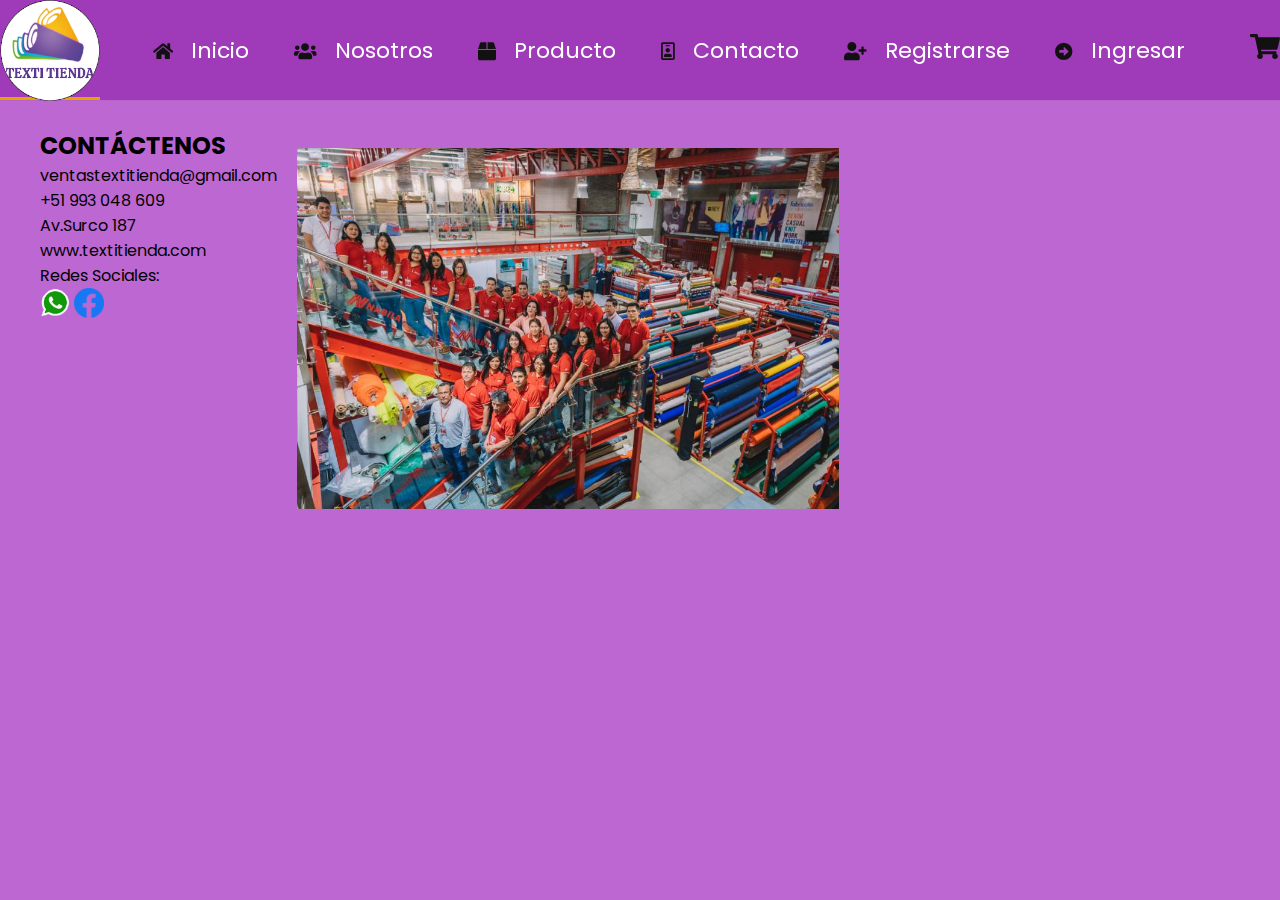
<file: contacto.html>
<!DOCTYPE html>
<html lang="es">
<head>
    <meta charset="UTF-8">
    <meta name="viewport" content="width=device-width, initial-scale=1.0">
    <title>textitienda</title>
    <link rel="stylesheet" href="style.css">
    <link rel="icon" href="imag/1x/ICO.ico">
    <link rel="stylesheet" href="https://cdnjs.cloudflare.com/ajax/libs/font-awesome/5.15.4/css/all.min.css">
</head>
<body>
    

    <header class="header">

        <div class="menu container">
            <a href="#" class="logo"><img src="imag/1x/Recurso_1.png"></a>
            <input type="checkbox" id="menu">
            <label for="menu">
                <img src="imag/menu.png" class="menu=icono" alt="menu">
            </label>
            <nav class="navbar">
                <ul>
                    <li class="active"><i class="fas fa-home"></i> <a href="indx.html">Inicio</a></li>
                    <li><i class="fas fa-users"></i> <a href="nosotros.html">Nosotros</a></li>
                    <li><i class="fas fa-box"></i> <a href="productos.html">Producto</a></li>
                    <li><i class="far fa-id-badge"></i> <a href="contacto.html">Contacto</a></li>
                    <li><i class="fas fa-user-plus"></i> <a href="registro.html">Registrarse</a></li>
                    <li><i class="fas fa-arrow-alt-circle-right"></i> <a href="login.html">Ingresar</a></li>
                </ul>

            </nav>
            <div>
                <ul>
                    <li class="submenu">
                        <img src="imag/car.svg"id="img-carrito" alt="carrito">
                        <div id="carrito">
                            <table id="lista-carrito">
                                <thead>
                                    <tr>
                                        <th>Imagen</th>
                                        <th>Nombre</th>
                                        <th>Precio</th>
                                        <th></th>
                                    </tr>
                                </thead>
                                  <tbody></tbody>
                            </table>
                            <a href="#" id="vaciar-carrito" class="btn-2">Vaciar Carrito</a>
                        </div>
                    </li>
                </ul>
            </div>
        </div>

		<style>
        .container {
            display: flex;
        }
        .image {
            flex: 1;
            padding-right: 20px;
        }
        .text {
            flex: 2;
        }
        .text h2 {
            margin-top: 0;
        }
    </style>
    </header>

    <div class="container">

        <div class="contenido-textos">


            <h2 class="título">CONTÁCTENOS</h2>

            <p>ventastextitienda@gmail.com</p>

            <P>+51 993 048 609</P>

            <P>Av.Surco 187</P>

            <P>www.textitienda.com</P>
            <P>Redes Sociales:</P>
            <a href="https://wa.me/51918134609?text=Hola, me interesa sus productos" target="_blank"><img src="imag/Whatapp_icono.png" style="width: 30px; height: 30px;" alt=""></a>
            <a href="https://www.facebook.com/profile.php?id=61560633834115" target="_blank"><img src="imag/Face_logo.png" style="width: 30px; height: 30px;" alt=""></a>
        </div>
        <div class="image">


            <img src="imag/contacta.jpg" alt="" style="width:60%;">
            <style>
        .container {
            display: flex;
        }
        .image {
            float: right;
            width: 10px;
            margin: 20px;
        }
        .text {
            flex: 2;
        }
        .text h2 {
            margin-top: 0;
        }
    </style>
        </div>
     
    </div>



    



    <script src="scrip.js"></script>

    
</body>
</html>
</file>
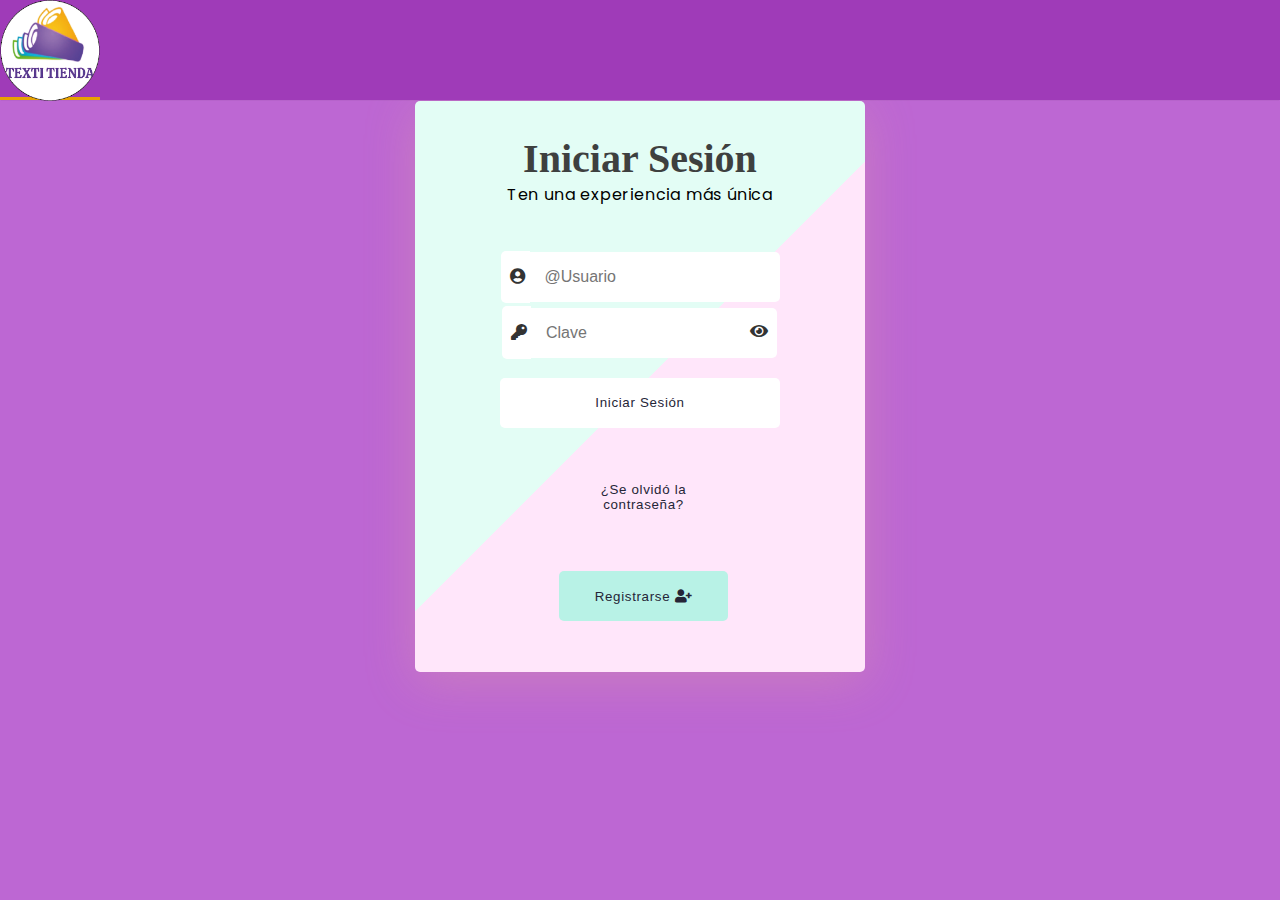
<file: login.html>
<!DOCTYPE html>
<html lang="es">
<head>
    <meta charset="UTF-8">
    <meta name="viewport" content="width=device-width, initial-scale=1.0">
    <title>textitienda</title>
    <link rel="stylesheet" href="style.css">
    <link rel="icon" href="imag/1x/ICO.ico">
    <link rel="stylesheet" href="https://cdnjs.cloudflare.com/ajax/libs/font-awesome/5.15.4/css/all.min.css">
</head>
<body>
    

    <header class="header">

        <div class="menu container">
            <a href="#" class="logo"><img src="imag/1x/Recurso_1.png"></a>
            <input type="checkbox" id="menu">
            <label for="menu">
                <img src="imag/menu.png" class="menu=icono" alt="menu">
            </label>
       
           
        </div>
        <div class="healder-content container">
            <div class="header-img">
               
            </div>
        </div>
       
        <div class="overlay">
       <br><br>
            <form action="data/login.php" method="post">
             
               <div class="con">
             
               <header class="head-form">
                  <h2>Iniciar Sesión</h2>
               
                  <p>Ten una experiencia más única</p>
               </header>
            
               <br>
               <div class="field-set">
                 
              
                     <span class="input-item">
                       <i class="fa fa-user-circle"></i>
                     </span>
                   
                     <input class="form-input" id="txt-input" type="text" placeholder="@Usuario" name="usuario" required>
                 
                  <br>
                 
                     
                 
                  <span class="input-item">
                    <i class="fa fa-key"></i>
                   </span>
              
                  <input class="form-input" type="password" placeholder="Clave" id="pwd"  name="clave" required>
                 
          
                 <span>
                    <i class="fa fa-eye" aria-hidden="true"  type="button" id="eye"></i>
                 </span>
                 
                 
                  <br>
         
                  <button class="log-in"> Iniciar Sesión </button>
               </div>
              
           
               <div class="other">
          
                  <button class="btn submits frgt-pass">¿Se olvidó la contraseña?</button>
         
                  <button class="btn submits sign-up">Registrarse
           
                  <i class="fa fa-user-plus" aria-hidden="true"></i>
                  </button>
          
               </div>
                 
           
              </div>
              
           
            </form>
            </div>

        <!--
<script>
    document.getElementById("loginForm").addEventListener("submit", function(event) {
        event.preventDefault(); 
        var usuario = document.getElementById("usuario").value;
        var contrasena = document.getElementById("contrasena").value;

        
        if (usuario === "user" && contrasena === "123456") {
          
            window.location.href = "index.html";
        } else {
            alert("Nombre de usuario o contraseña incorrectos");
        }
    });
</script>
-->


    </header>
</file>
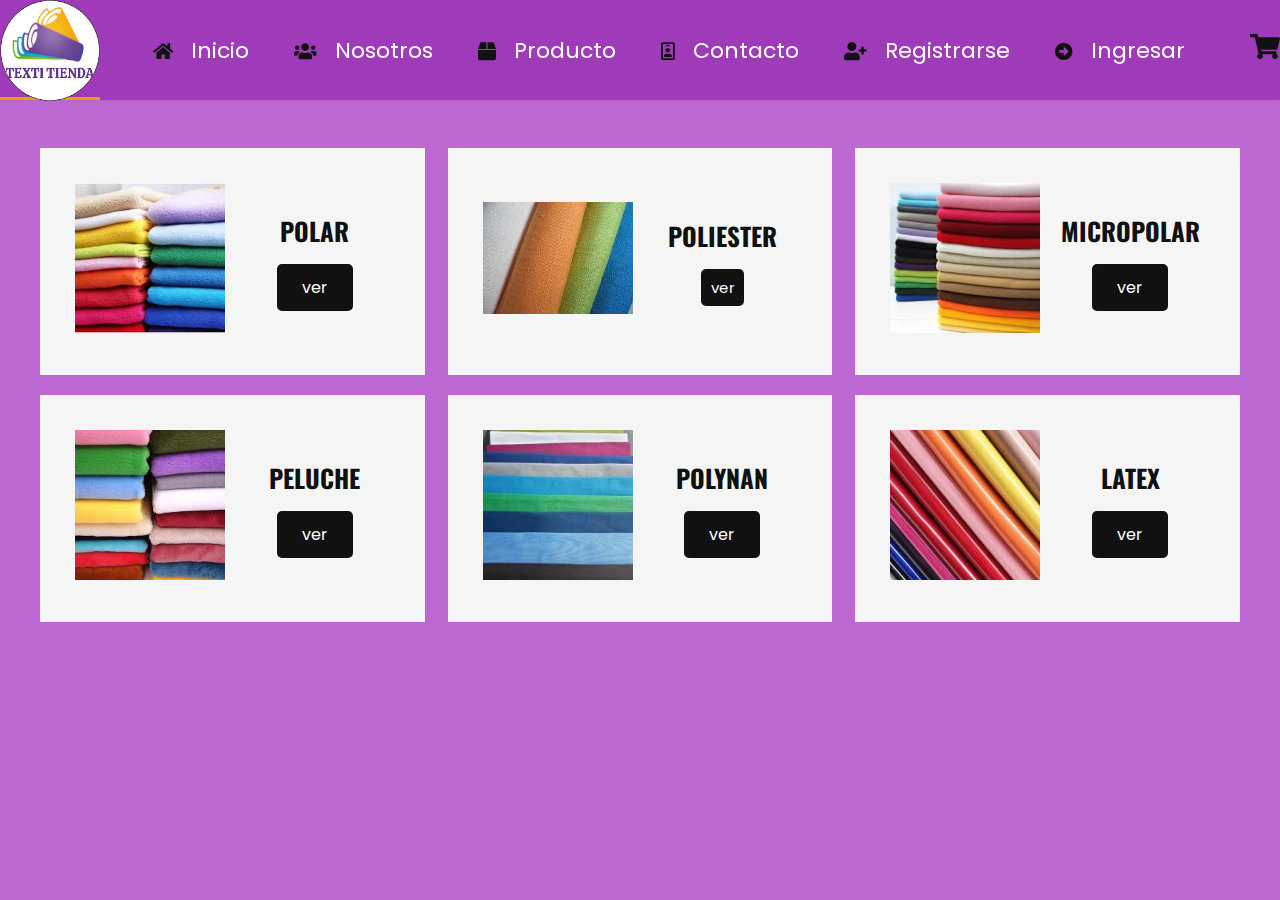
<file: productos.html>
<!DOCTYPE html>
<html lang="es">
<head>
    <meta charset="UTF-8">
    <meta name="viewport" content="width=device-width, initial-scale=1.0">
    <title>textitienda</title>
    <link rel="stylesheet" href="style.css">
    <link rel="icon" href="imag/1x/ICO.ico">
    <link rel="stylesheet" href="https://cdnjs.cloudflare.com/ajax/libs/font-awesome/5.15.4/css/all.min.css">
</head>
<body>
    

    <header class="header">

        <div class="menu container">
            <a href="#" class="logo"><img src="imag/1x/Recurso_1.png"></a>
            <input type="checkbox" id="menu">
            <label for="menu">
                <a href="#" class="logo"><img src="imag/1x/logov.png"></a>
            </label>
            <nav class="navbar">
                <ul>
                    <li class="active"><i class="fas fa-home"></i> <a href="indx.html">Inicio</a></li>
                    <li><i class="fas fa-users"></i> <a href="nosotros.html">Nosotros</a></li>
                    <li><i class="fas fa-box"></i> <a href="productos.html">Producto</a></li>
                    <li><i class="far fa-id-badge"></i> <a href="contacto.html">Contacto</a></li>
                    <li><i class="fas fa-user-plus"></i> <a href="registro.html">Registrarse</a></li>
                    <li><i class="fas fa-arrow-alt-circle-right"></i> <a href="login.html">Ingresar</a></li>
                </ul>

            </nav>
            <div>
                <ul>
                    <li class="submenu">
                        <img src="imag/car.svg"id="img-carrito" alt="carrito">
                        <div id="carrito">
                            <table id="lista-carrito">
                                <thead>
                                    <tr>
                                        <th>Imagen</th>
                                        <th>Nombre</th>
                                        <th>Precio</th>
                                        <th></th>
                                    </tr>
                                </thead>
                                  <tbody></tbody>
                            </table>
                            <a href="#" id="vaciar-carrito" class="btn-2">Vaciar Carrito</a>
                        </div>
                    </li>
                </ul>
            </div>
        </div>
        
    </header>

    <section class="ofert container">
        <div class="ofert-1">
            <div class="ofert-img">
                <img src="imag/polar.jpg" alt="">               
            </div>
            <div class="ofert-txt">
                <h3>polar</h3>
                <a href="#" class="btn-1">ver</a>                
            </div>
        </div>

        <div class="ofert-1">
            <div class="ofert-img">
                <img src="imag/poliester.jpg" alt="">               
            </div>
            <div class="ofert-txt">
                <h3>poliester</h3>
                <a href="#" class="btn-2">ver</a>                
            </div>
        </div>

        <div class="ofert-1">
            <div class="ofert-img">
                <img src="imag/micropolar.jpg" alt="">               
            </div>
            <div class="ofert-txt">
                <h3>micropolar</h3>
                <a href="#" class="btn-3">ver</a>                
            </div>
        </div>
		
    </section>
    <section class="ofert container">
        <div class="ofert-1">
            <div class="ofert-img">
                <img src="imag/peluche.jpg" alt="">               
            </div>
            <div class="ofert-txt">
                <h3>peluche</h3>
                <a href="#" class="btn-4">ver</a>                
            </div>
        </div>

        <div class="ofert-1">
            <div class="ofert-img">
                <img src="imag/polynan.jpg" alt="">               
            </div>
            <div class="ofert-txt">
                <h3>polynan</h3>
                <a href="#" class="btn-5">ver</a>                
            </div>
        </div>

        <div class="ofert-1">
            <div class="ofert-img">
                <img src="imag/latex.jpg" alt="">               
            </div>
            <div class="ofert-txt">
                <h3>latex</h3>
                <a href="#" class="btn-6">ver</a>                
            </div>
        </div>
		
    </section>
    <div id="modal" class="modal">
        <div class="modal-content">
            <span class="close">&times;</span>
            <div class="images-container">
                <div class="image-item"><img src="imag/polar.jpg" alt="imagen1"><textarea placeholder="Agregar texto"></textarea></div>
                <div class="image-item"><img src="imag/poliester.jpg" alt="imagen2"><textarea placeholder="Agregar texto"></textarea></div>
                <div class="image-item"><img src="imag/micropolar.jpg" alt="imagen3"><textarea placeholder="Agregar texto"></textarea></div>
                <div class="image-item"><img src="imag/peluche.jpg" alt="imagen4"><textarea placeholder="Agregar texto"></textarea></div>
                <div class="image-item"><img src="imag/polynan.jpg" alt="imagen5"><textarea placeholder="Agregar texto"></textarea></div>
                <div class="image-item"><img src="imag/latex.jpg" alt="imagen6"><textarea placeholder="Agregar texto"></textarea></div>
            </div>
            <button class="btn-agregar">Agregar</button>
        </div>
    </div>



    <script src="scrip.js"></script>

    
</body>
</html>
</file>
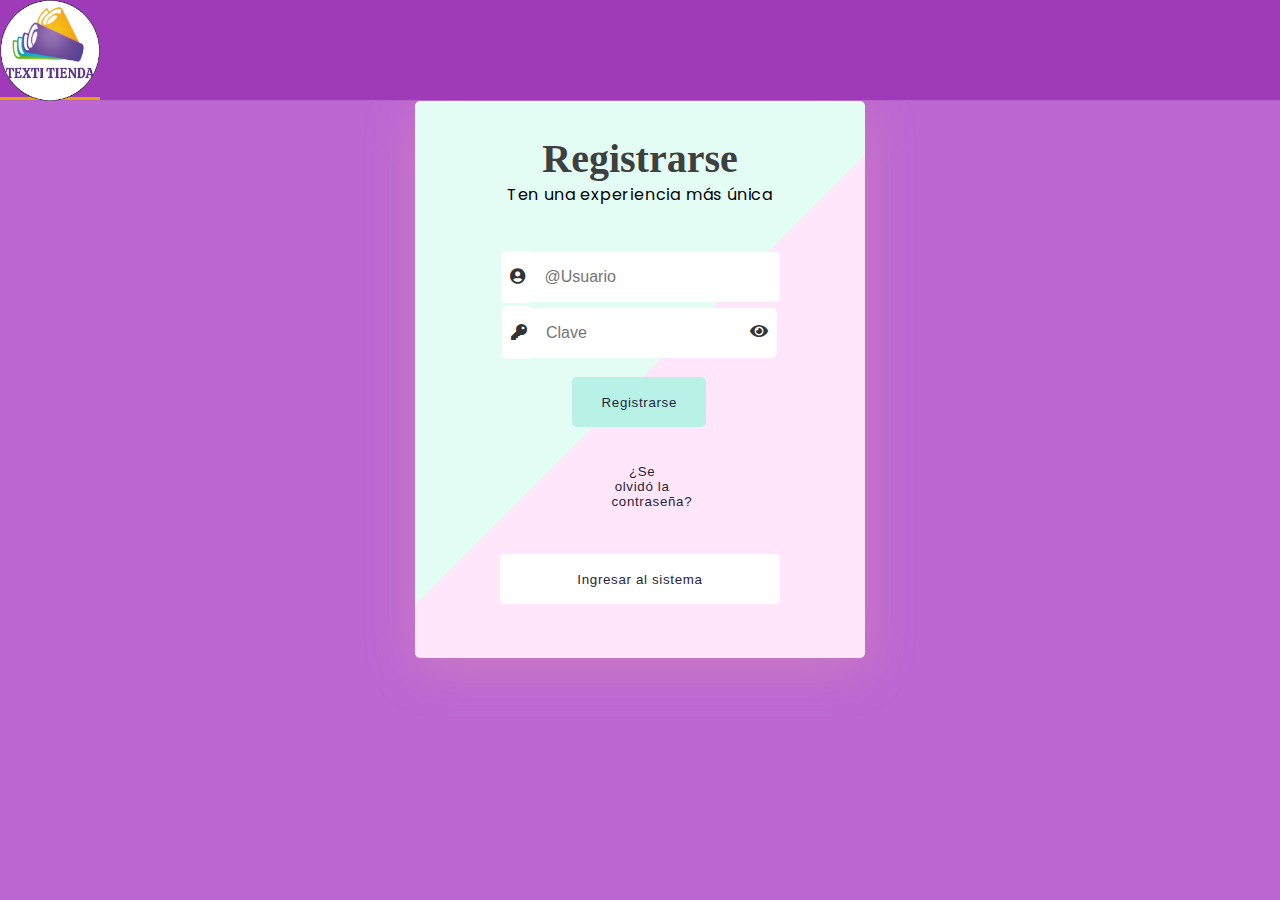
<file: registro.html>
<!DOCTYPE html>
<html lang="es">
<head>
    <meta charset="UTF-8">
    <meta name="viewport" content="width=device-width, initial-scale=1.0">
    <title>textitienda</title>
    <link rel="stylesheet" href="style.css">
    <link rel="icon" href="imag/1x/ICO.ico">
    <link rel="stylesheet" href="https://cdnjs.cloudflare.com/ajax/libs/font-awesome/5.15.4/css/all.min.css">
</head>
<body>
    

    <header class="header">

        <div class="menu container">
            <a href="#" class="logo"><img src="imag/1x/Recurso_1.png"></a>
            <input type="checkbox" id="menu">
            <label for="menu">
                <img src="imag/menu.png" class="menu=icono" alt="menu">
            </label>
       
           
        </div>
        <div class="healder-content container">
            <div class="header-img">
               
            </div>
        </div>
       
        <div class="overlay">
       <br><br>
            <form method="post" action="data/registrar.php">
             
               <div class="con">
             
               <header class="head-form">
                  <h2>Registrarse</h2>
               
                  <p>Ten una experiencia más única</p>
               </header>
            
               <br>
               <div class="field-set">
                 
              
                     <span class="input-item">
                       <i class="fa fa-user-circle"></i>
                     </span>
                   
                     <input class="form-input" id="txt-input" type="text" placeholder="@Usuario" name="usuario" required>
                 
                  <br>
                 
                     
                 
                  <span class="input-item">
                    <i class="fa fa-key"></i>
                   </span>
              
                  <input class="form-input" type="password" placeholder="Clave" id="pwd"  name="clave" required>
                 
          
                 <span>
                    <i class="fa fa-eye" aria-hidden="true"  type="button" id="eye"></i>
                 </span>
                 
                 
                  <br>
         
                  <button class="btn submits sign-up">Registrarse
               </div>
              
           
               <div class="other">
          
                  <button class="btn submits frgt-pass">¿Se olvidó la contraseña?</button>
         
                  </button>
          
               </div>
               <button class="log-in"> Ingresar al sistema </button>
           
              </div>
              
           
            </form>
            </div>

        <!--

-->


    </header>
</file>
<file: style.css>
@import url('https://fonts.googleapis.com/css2?family=Oswald:wght@400;500;600;700&family=Poppins:wght@400;500;600;700;800&display=swap');

/*
font-family: 'Oswald', sans-serif;
font-family: 'Poppins', sans-serif;
*/

*{
    margin: 0;
    padding: 0;
    box-sizing: border-box;
    text-decoration: none;
    list-style: none;
    
    

}

body {
    background-color: #bd67d3;
    font-family: "poppins", sans-serif;
}

img{
    max-width: 100%;
}

.container {
    max-width: 1200px;
    margin: auto;
    height: 1000;

}

.hader {
    display: flex;
    align-items: center;
    min-height: 80vh;
   
}

.menu {
    position: absolute;
    top: 0;
    left: 0;
    right: 0;
    display: flex;
    margin:0;
   max-width: 100%;
    align-items: center;
    justify-content: space-between;
    background-color: #9f3bb8;
    box-shadow: 0 1px 1px -1px rgba(0, 0, 0, 0.22);
    position: fixed;
}
.menu a.active,
.menu a:hover {
  border-bottom: 3px solid #E8A202;
  
  transition: 0.3s;
}

.logo {
    font-size: 25px;
    color: #FFFFFF;
    text-transform: uppercase;
    font-weight: 800;
    width:100px;
    height:100px;
}

.menu  .navbar ul li {
    position: relative;
 
    float: left;
}

.menu  .navbar ul li {
    font-size: 18px;
    padding: 16px;
    color: #111111;
    display: block;
   
}
.menu  .navbar ul li a{
font-size: 22px;
  padding: 7px 13px;
  text-decoration: none;
  color: white;
}
#menu {
    display: none;

}

.menu-icono {
    width: 25px;
}

.menu label {
    cursor: pointer;
    display: none;
}

.submenu {
    position: relative;
}

.submenu #carrito {
    display: none;
}

.submenu:hover #carrito {
    display: block;
    position: absolute;
    right: 0;
    backdrop-filter: blur(10px);
    top: 100%;
    z-index: 1;
    background-color: #4E4B5076;
    padding: 50px;
    min-width: 400px;
}

table{
    width: 100%;

}

th, td {
    color:#FFFFFF;
}

.borrar {
    background-color: #111111;
    border-radius: 50%;
    padding: 5px 10px;
    text-decoration: none;
    color: #FFFFFF;
    font-weight: 800;
    cursor: pointer;
}

.header-content {
    display: flex;
    justify-content: space-between;
    align-items: center;
    flex: 1;
    padding: 0 200px;
}

.header-img {
    flex-basis: 50%;
    
    

}

.header.txt {
    flex-basis: 50%;
    text-align: center;

}


.header-txt h1 {
    font-size: 90px;
    text-transform: uppercase;
    line-height: 1;
    color: #111111;
    font-family: "oswald", sans-serif;
    margin-bottom: 15px;
}

.header-txt p {
    font-size: 20px;
    text-transform: uppercase;
    margin-bottom: 20px;

}

.btn-1 {
    display: inline-block;
    padding: 11px 25px;
    background-color: #111111;
    color: #FFFFFF;
    border-radius: 5px;
}
.btn-2 {
    display: inline-block;
    padding: 11px 25px;
    background-color: #111111;
    color: #FFFFFF;
    border-radius: 5px;
}
.btn-3 {
    display: inline-block;
    padding: 11px 25px;
    background-color: #111111;
    color: #FFFFFF;
    border-radius: 5px;
}
.btn-4 {
    display: inline-block;
    padding: 11px 25px;
    background-color: #111111;
    color: #FFFFFF;
    border-radius: 5px;
}
.btn-5 {
    display: inline-block;
    padding: 11px 25px;
    background-color: #111111;
    color: #FFFFFF;
    border-radius: 5px;
}
.btn-6 {
    display: inline-block;
    padding: 11px 25px;
    background-color: #111111;
    color: #FFFFFF;
    border-radius: 5px;
}

.ofert {
    padding: 20px 0 0 0;
    display: flex;
    justify-content: space-between;
}

.ofert-1 {
    display: flex;
    align-items: center;
    flex-basis: calc(33.3% - 15px);
    background-color: #F5F5F5;
    padding: 35px;
}

.ofert-img {
    flex-basis: 50%;
    margin-right: 15px;
}

.ofert-img img {
    width: 250px;
}

.ofert-txt {
    flex-basis: 50%;
    text-align: center;
}

.ofert-txt h3{
    color: #111111;
    font-family: "oswald" , sans-serif;
    font-size: 25px;
    text-transform: uppercase;
    margin-bottom: 15px;
}

.btn-2{
    display: inline-block;
    padding: 7px 10px;
    background-color: #111111;
    color: #FFFFFF;
    border-radius: 5px;
    font-size: 15px;
}

.product {
    padding: 50px 0;
    text-align: center;

}

.product h2
{
    color: #111111;
    font-family: "oswald" , sans-serif;
    font-size: 50px;
    text-transform: uppercase;
    margin-bottom: 50px;
}
.agregar-carrito-btn2{
background-color: orange;
padding: 3px 4px;
color: white;
border: none;
border-radius: 5px;
cursor: pointer;


}
.product-content {
    display: grid;
    grid-template-columns: repeat(3, 1fr);
    gap: 50px;
}

.product {
    text-align: center;
    padding: 30px;
    box-shadow: 0 0 5px;
    padding: 5px;
    border-radius:15px;
    background-color: white;
    box-shadow: 0 0 20px rgba(0, 0, 0.1);
}

.product img {
    width: 250px;
    height: 370px;
    margin-bottom: 20px;
}
.product-txt{
    background-color: #6a0883;;
}

.product p{
   color:whitesmoke;
}
.product h3 {
    width: 25px;
    color: seashell;
    font-family: "oswald", sans-serif;
    text-transform: uppercase;
    margin-bottom: 15px;

}

.product p, .precio {
    font-size: 16px;
    color: #111111;
    margin-bottom: 15px;
}

.precio {
    font-weight: 800;
    color:gainsboro;
}

.icons {
    padding: 50px 0 100px 0;
    display: flex;
    justify-content: space-between;
}

.icons-1 {
    flex-basis: calc(33.3% - 30px);
    display: flex;
    align-items: center;
    justify-content: space-between;
    padding: 25px;
    background-color: #F5F5F5;
}

.incon-txt h3 {
    font-size: 20px;
    color: gray;
    font-family: "oswald", sans-serif;
    text-transform: uppercase;
}

.icon-txt p {
    font-size: 16px;
    

}



@media(max-width:991px){

    .menu {
        padding: 20px;
    }

    .menu label {
        display: initial;
    }

    .menu .navbar {
        position: absolute;
        top: 100%;
        left: 0;
        right: 0;
        background-color: #181818;
        display: none;
    }

    .menu .navbar ul li {
        width: 100%;
    }

    .menu ul li a {
        color: #FFFFFF;

    }

    #menu:checked ~ .navbar {
        display: initial;
    }

    .logo {
        display: none;
    }

    .submenu:hover #carrito {
        min-width: 100%;
    }

    .header {
        min-height: 0vh;
    }

    .header-content {
        padding: 50px 0;
        flex-direction: column;
    }

    .header-img {
        display: none;
        
    }

    .header-txt {
        flex-basis: 100%;
        text-align: center;
    }

    .header-txt h1{
        font-size: 70px;
    }

    .ofert {
        padding: 30px 30px 0 30px;
        flex-direction: column;
    }

    .ofert-1 {
        margin-bottom: 30px;
    }

    .product {
    padding: 0 30px 30px 30px;
   
    }

    .product h2 {
        margin-bottom: 30px;
    }

    .product-content {
        grid-template-columns: repeat(1, 1fr);
        gap: 30px;
    }

    .product img {
        width: 200px;
        height: 280px;
    }

    .icons {
        padding: 30px;
        flex-direction: column;
    }

    .icon-1 {
        margin-bottom: 30px;
    }




}
/* Estilos para la ventana emergente */
.modal {
    display: none; 
    position: fixed; 
    z-index: 1; 
    padding-top: 60px; 
    left: 0;
    top: 0;
    width: 100%; 
    height: 100%; 
    overflow: auto; 
    background-color: rgb(0,0,0); 
    background-color: rgba(0,0,0,0.4); 
}

.modal-content {
    background-color: #fefefe;
    margin: 5% auto;
    padding: 20px;
    border: 1px solid #888;
    width: 80%;
    max-width: 800px;
}

.close {
    color: #aaa;
    float: right;
    font-size: 28px;
    font-weight: bold;
}

.close:hover,
.close:focus {
    color: black;
    text-decoration: none;
    cursor: pointer;
}

.images-container {
    display: flex;
    flex-wrap: wrap;
}

.image-item {
    flex: 1 1 30%;
    margin: 10px;
    text-align: center;
}

.image-item img {
    max-width: 100%;
    height: auto;
}

.image-item textarea {
    width: 100%;
    margin-top: 10px;
}

.btn-agregar {
    display: block;
    margin: 20px auto 0;
    padding: 10px 20px;
    background-color: #4CAF50;
    color: white;
    border: none;
    cursor: pointer;
}

.btn-agregar:hover {
    background-color: #45a049;
}

regis
.container {
    max-width: 600px;
    margin: auto;
    padding: 20px;
    border-radius: 10px;
    box-shadow: 0 0 10px rgba(0, 0, 0, 0.1);
    background-color: #f8f9fa;
  }
  
  .h2 {
    text-align: center;
  }
  
  .form-label {
    font-weight: bold;
  }
  
  .form-control {
    width: 100%;
    padding: 10px;
    margin-bottom: 20px;
    border-radius: 5px;
    border: 1px solid #ced4da;
  }
  
  textarea.form-control {
    resize: none;
  }
  
  .btn-primary {
    display: block;
    width: 100%;
    padding: 10px;
    border: none;
    border-radius: 5px;
    background-color: #007bff;
    color: #fff;
    cursor: pointer;
  }
  
  .btn-primary:hover {
    background-color: #0056b3;
  }

.content_slider h2{
color:white;
}  

.formulario{
position: absolute;
top: 50%;
left: 50%;
transform: translate(-50%, -50%);
width: 400px;
background: white;
border-radius: 10px;

}
.formulario h1{
text-align: center;
padding: 0 0 20px 0;
border-bottom: 1px solid silver;

}
.formulario form{
padding: 0 40px;
box-sizing: border-box;

}
.username{
margin-bottom: 15px;
}
.username input{
    width: 120;
}

.username span ::before{
content: '';
position: absolute;
top: 40px;
left: 0;
width: 100%;
height: 2px;
background: #B21E32;
transition: -5s;

}

.username input:focus ~ label 
.username input:focus ~ label{
top: -5px;
color: #B21E32;
}
.username input:focus ~ span ::before
.username input:focus ~ span ::before{
width: 100%;
}
.recordar{
margin: -5px 0 20px 5px;
color: blue;
cursor: pointer;

}
.recordar:hover{
text-decoration: underline;

}
input[type="submit"]{
width: 100%;
height: 50px;
border: 1px solid;
background-color: #B21E32;
border-radius: 25px;
font-size: 18px;
color: white;
cursor: pointer;
outline: none;
}
input[type="submit"]:hover{
border-color: rgb(187, 130, 187);
transform: .5s;
}
.registrarse{
margin: 30px 0;
text-align: center;
font-size: 16px;
color: black;
}
.registrarse a{
color: blue;
text-decoration: none;
}
.registrarse a:hover{
text-decoration: underline;
}

#container-slider
{
    
    display: block;
    width: 100%;
}
#slider {
   
    display: block;
    width: 100%;
    height: 100vh;
    min-height: 500px;
}
#slider li {
    background-repeat: no-repeat;
    background-size: cover;
    background-position: center;
  
    top: 0 !important;
    left: 0 !important;
    width: 100%;
    height: 100%;
    display: block;
    -webkit-transition: opacity 1s;
    -moz-transition: opacity 1s;
    -ms-transition: opacity 1s;
    -o-transition: opacity 1s;
    transition: opacity 1s;
    z-index: -1;
    opacity: 0;
}
#container-slider .arrowPrev, #container-slider .arrowNext{
    font-size: 30pt;
    color: #bd67d3;
    cursor: pointer;
    position: absolute;
    top: 50%;
    left: 50px;
    z-index: 2; 
}
#container-slider .arrowNext {
    left: initial;
    right: 50px !important;
}
.content_slider{
    padding: 15px 30px;
    color: #FFF;
    width: 100%;
    height: 100%;
}
.content_slider div{
    text-align: center;
}
.content_slider h2{
    font-family: 'arial';
    font-size: 30pt;
    letter-spacing: 1px;
    text-transform: uppercase;
    margin-bottom: 20px;
}
.content_slider p {
    font-size: 15pt;
    font-family: 'arial';
    color: #FFF;
    margin-bottom: 20px;
}
#slider li .content_slider{
    background: rgba(0, 0, 0, 0.50);
    padding: 10px 125px;
}
.content_slider{
    display: -webkit-flex;
    display: -moz-flex;
    display: -ms-flex;
    display: -o-flex;
    display: flex;
    justify-content: center;
    align-items: center;
}
.btnSlider{
    color: #FFF;
    font-size: 15pt;
    font-family: 'arial';
    letter-spacing: 1px;
    padding: 10px 50px;
    border: 1px solid #CCC;
    background: rgba(13, 13, 13, 0.55);
    border-radius: 31px;
    text-decoration: none;
    transition: .5s all;
}
.btnSlider:hover{
    background: #111;
    border: 1px solid #111;
}


form {
    width: 450px;
    min-height: 500px;
    height: auto;
    border-radius: 5px;
    margin: 2% auto;
    box-shadow: 0 9px 50px hsla(20, 67%, 75%, 0.31);
    padding: 2%;
    background-image: linear-gradient(-225deg, #E3FDF5 50%, #FFE6FA 50%);
}

form .con {
    display: -webkit-flex;
    display: flex;
  
    -webkit-justify-content: space-around;
    justify-content: space-around;
  
    -webkit-flex-wrap: wrap;
    flex-wrap: wrap;
  
      margin: 0 auto;
}


header {
    margin: 2% auto 10% auto;
    text-align: center;
}

header h2 {
    font-size: 250%;
    font-family: 'Playfair Display', serif;
    color: #3e403f;
}

header p {letter-spacing: 0.05em;}





.input-item {
    background: #fff;
    color: #333;
    padding: 14.5px 0px 15px 9px;
    border-radius: 5px 0px 0px 5px;
}



#eye {
    background: #fff;
    color: #333;
  
    margin: 5.9px 0 0 0;
    margin-left: -20px;
    padding: 15px 9px 19px 0px;
    border-radius: 0px 5px 5px 0px;
  
    float: right;
    position: relative;
    right: 1%;
    top: -.2%;
    z-index: 5;
    
    cursor: pointer;
}

input[class="form-input"]{
    width: 240px;
    height: 50px;
  
    margin-top: 2%;
    padding: 15px;
    
    font-size: 16px;
    font-family: 'Abel', sans-serif;
    color: #5E6472;
  
    outline: none;
    border: none;
  
    border-radius: 0px 5px 5px 0px;
    transition: 0.2s linear;
    
}
input[id="txt-input"] {width: 250px;}

input:focus {
    transform: translateX(-2px);
    border-radius: 5px;
}


button {
    display: inline-block;
    color: #252537;
  
    width: 280px;
    height: 50px;
  
    padding: 0 20px;
    background: #fff;
    border-radius: 5px;
    
    outline: none;
    border: none;
  
    cursor: pointer;
    text-align: center;
    transition: all 0.2s linear;
    
    margin: 7% auto;
    letter-spacing: 0.05em;
}

.submits {
    width: 48%;
    display: inline-block;
   
    margin-left: 2%;
}


.frgt-pass {background: transparent;}


.sign-up {background: #B8F2E6;}



button:hover {
    transform: translatey(3px);
    box-shadow: none;
}


button:hover {
    animation: ani9 0.4s ease-in-out infinite alternate;
}
@keyframes ani9 {
    0% {
        transform: translateY(3px);
    }
    100% {
        transform: translateY(5px);
    }
}
</file>
